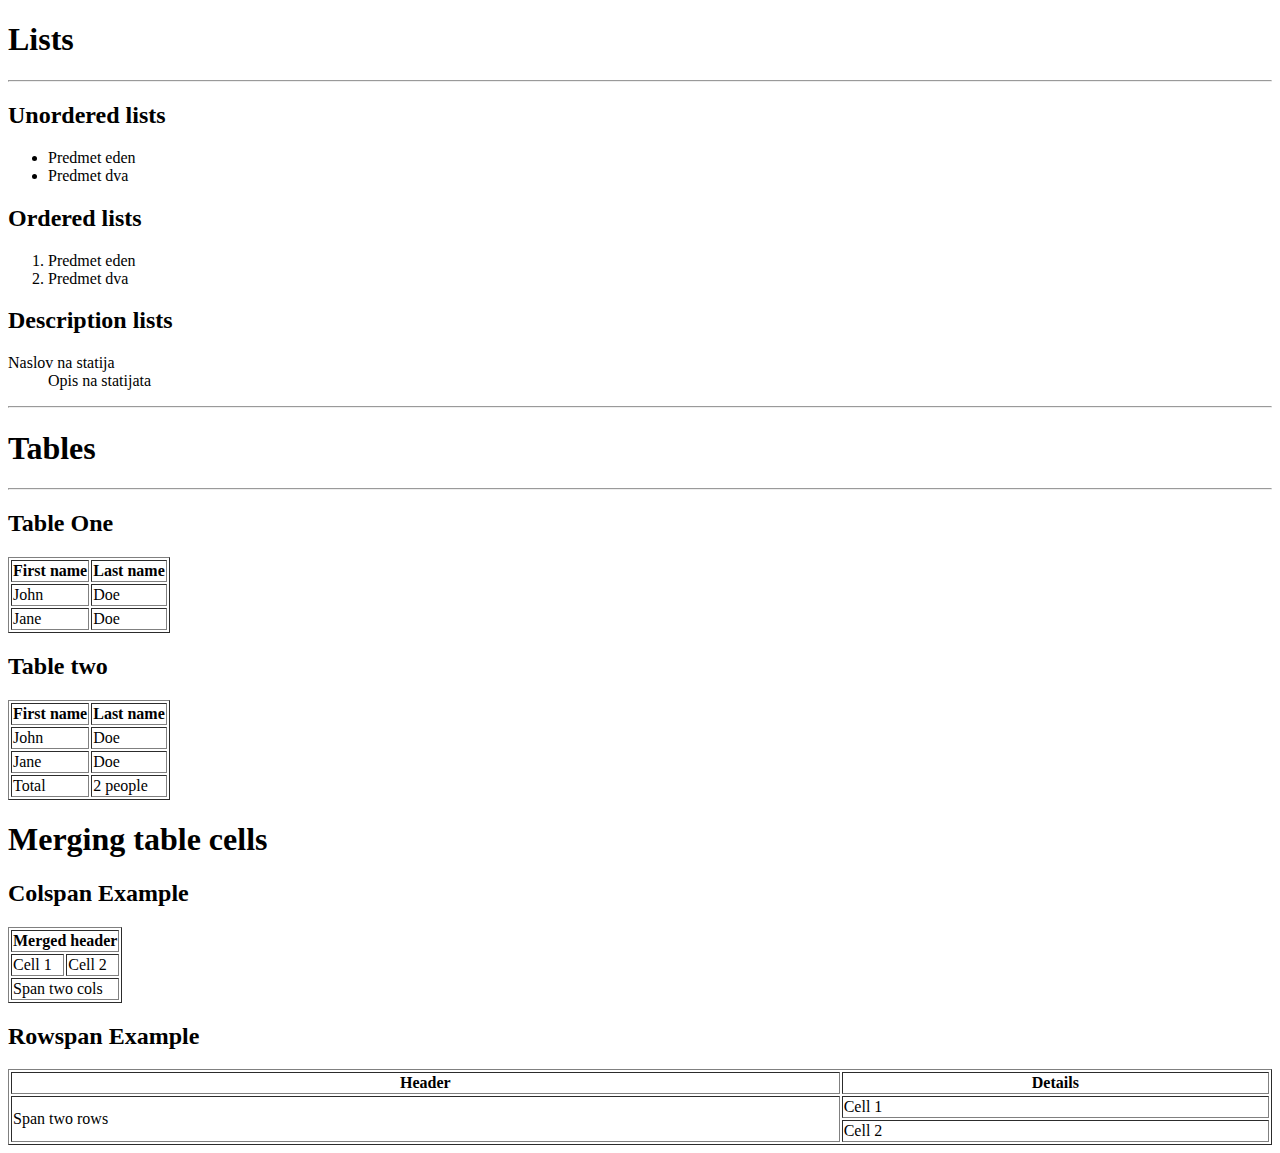
<file: c02/index.html>
<!DOCTYPE html>
<html>
  <head>
    <title>Class 2</title>
  </head>
  <body>
    <h1>Lists</h1>
    <hr />
    <h2>Unordered lists</h2>
    <ul>
      <!-- List item -->
      <li>Predmet eden</li>
      <li>Predmet dva</li>
    </ul>

    <h2>Ordered lists</h2>
    <ol>
      <li>Predmet eden</li>
      <li>Predmet dva</li>
    </ol>

    <h2>Description lists</h2>
    <dl>
      <dt>Naslov na statija</dt>
      <dd>Opis na statijata</dd>
    </dl>
    <hr />
    <h1>Tables</h1>
    <hr />
    <h2>Table One</h2>

    <table border="1">
      <tr>
        <th>First name</th>
        <th>Last name</th>
      </tr>
      <tr>
        <td>John</td>
        <td>Doe</td>
      </tr>
      <tr>
        <td>Jane</td>
        <td>Doe</td>
      </tr>
    </table>

    <h2>Table two</h2>
    <table border="1">
      <thead>
        <th>First name</th>
        <th>Last name</th>
      </thead>
      <tbody>
        <tr>
          <td>John</td>
          <td>Doe</td>
        </tr>
        <tr>
          <td>Jane</td>
          <td>Doe</td>
        </tr>
      </tbody>
      <tfoot>
        <tr>
          <td>Total</td>
          <td>2 people</td>
        </tr>
      </tfoot>
    </table>

    <h1>Merging table cells</h1>
    <h2>Colspan Example</h2>

    <table border="1">
      <tr>
        <th colspan="2">Merged header</th>
      </tr>
      <tr>
        <td>Cell 1</td>
        <td>Cell 2</td>
      </tr>
      <tr>
        <td colspan="2">Span two cols</td>
      </tr>
    </table>

    <h2>Rowspan Example</h2>
    <table width="100%" border="1">
      <tr>
        <th>Header</th>
        <th>Details</th>
      </tr>
      <tr>
        <td rowspan="2">Span two rows</td>
        <td>Cell 1</td>
      </tr>
      <tr>
        <td>Cell 2</td>
      </tr>
    </table>
  </body>
</html>
</file>
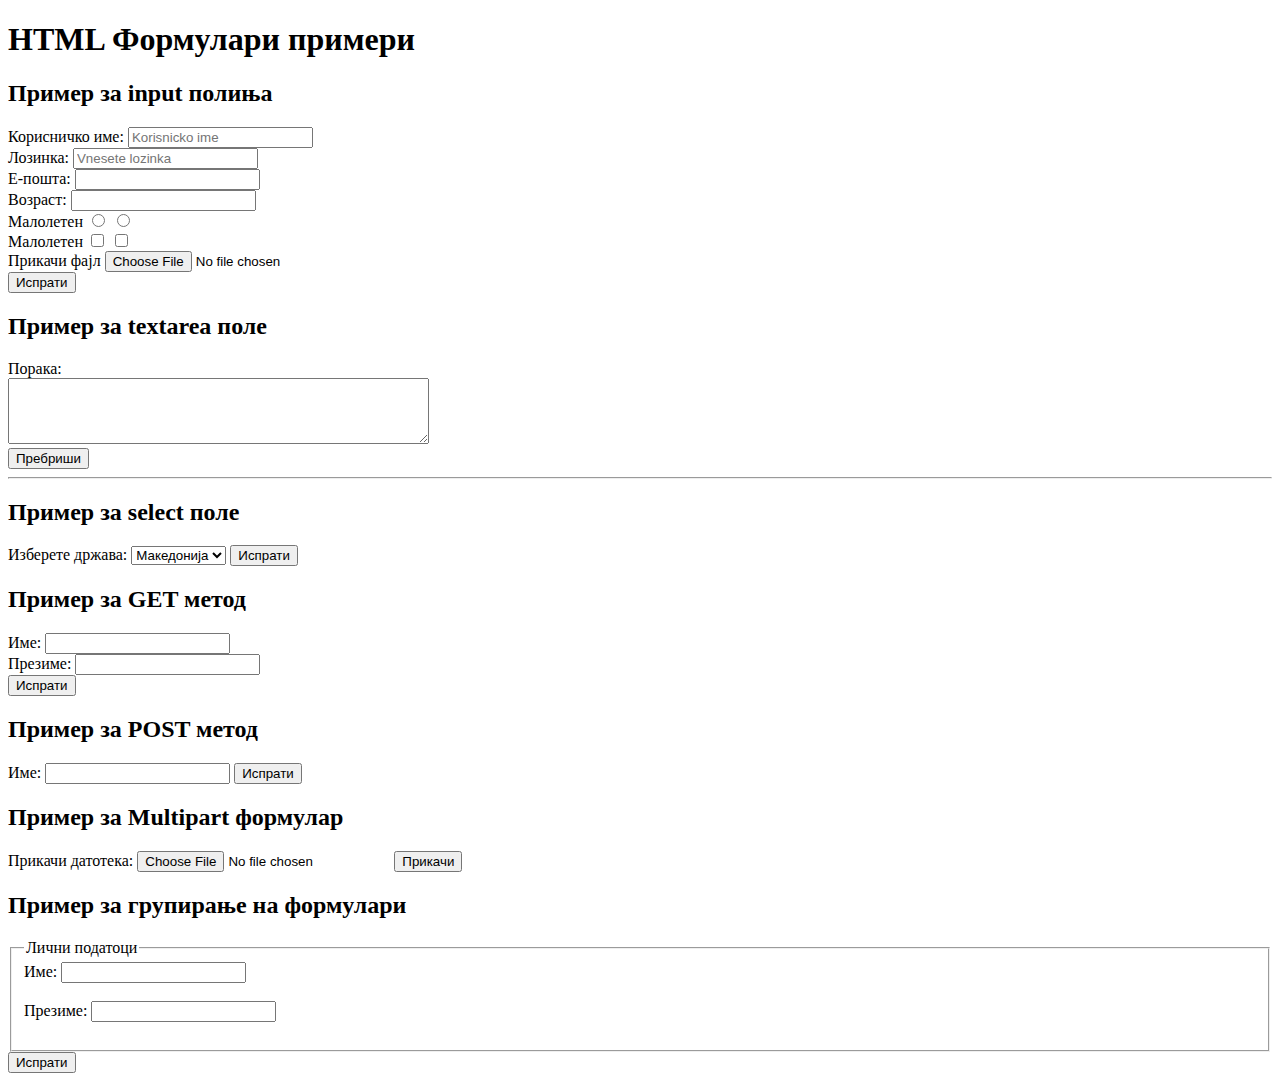
<file: c03/index.html>
<!DOCTYPE html>
<html>
  <head>
    <title>Class 3</title>
  </head>
  <body>
    <h1>HTML Формулари примери</h1>
    <h2>Пример за input полиња</h2>

    <form>
      <label for="username">Корисничко име:</label>
      <input
        placeholder="Korisnicko ime"
        type="text"
        id="username"
        name="username"
      />
      <br />
      <label for="password">Лозинка:</label>
      <input
        placeholder="Vnesete lozinka"
        type="password"
        id="password"
        name="password"
      />
      <br />
      <label for="email">Е-пошта:</label>
      <input type="email" id="email" name="stosakam" />
      <br />
      <label for="age">Возраст:</label>
      <input type="number" id="age" name="age" />
      <br />
      <label for="maloleten">Малолетен</label>
      <input type="radio" id="maloleten" name="maloleten" />
      <input type="radio" id="maloleten" name="maloleten" />
      <br />
      <label for="maloleten">Малолетен</label>
      <input type="checkbox" id="maloleten" name="maloleten" />
      <input type="checkbox" id="maloleten" name="maloleten" />
      <br />
      <label for="fajl">Прикачи фајл</label>
      <input type="file" id="fajl" name="fajl" />
      <br />
      <button type="submit">Испрати</button>
    </form>

    <h2>Пример за textarea поле</h2>
    <form>
      <label for="message">Порака:</label>
      <br />
      <textarea id="message" name="message" rows="4" cols="50"></textarea>
      <br />
      <button type="reset">Пребриши</button>
    </form>

    <hr />

    <h2>Пример за select поле</h2>
    <form action="/submit" method="POST">
      <label for="country">Изберете држава:</label>
      <select id="country">
        <option value="mk">Македонија</option>
        <option value="rs">Србија</option>
        <option value="bg">Бугарија</option>
      </select>
      <button type="submit">Испрати</button>
    </form>

    <h2>Пример за GET метод</h2>
    <form action="/search" method="GET">
      <label for="name">Име:</label>
      <input type="text" id="name" name="name" />
      <br />
      <label for="surname">Презиме:</label>
      <input type="text" id="surname" name="surname" />
      <br />
      <button>Испрати</button>
    </form>

    <h2>Пример за POST метод</h2>
    <form action="/submit" method="POST">
      <label for="name">Име:</label>
      <input type="text" id="name" name="name" />
      <button>Испрати</button>
    </form>

    <h2>Пример за Multipart формулар</h2>
    <form action="/upload" method="POST" enctype="multipart/form-data">
      <label for="file">Прикачи датотека:</label>
      <input type="file" id="file" name="file" />
      <button type="submit">Прикачи</button>
    </form>

    <h2>Пример за групирање на формулари</h2>
    <form action="/submitforma" method="post">
      <fieldset>
        <legend>Лични податоци</legend>

        <label for="name">Име:</label>
        <input type="text" id="name" name="name" />
        <br />
        <br />
        <label for="surname">Презиме:</label>
        <input type="text" id="surname" name="surname" />
        <br />
        <br />
      </fieldset>
      <button>Испрати</button>
    </form>
  </body>
</html>
</file>
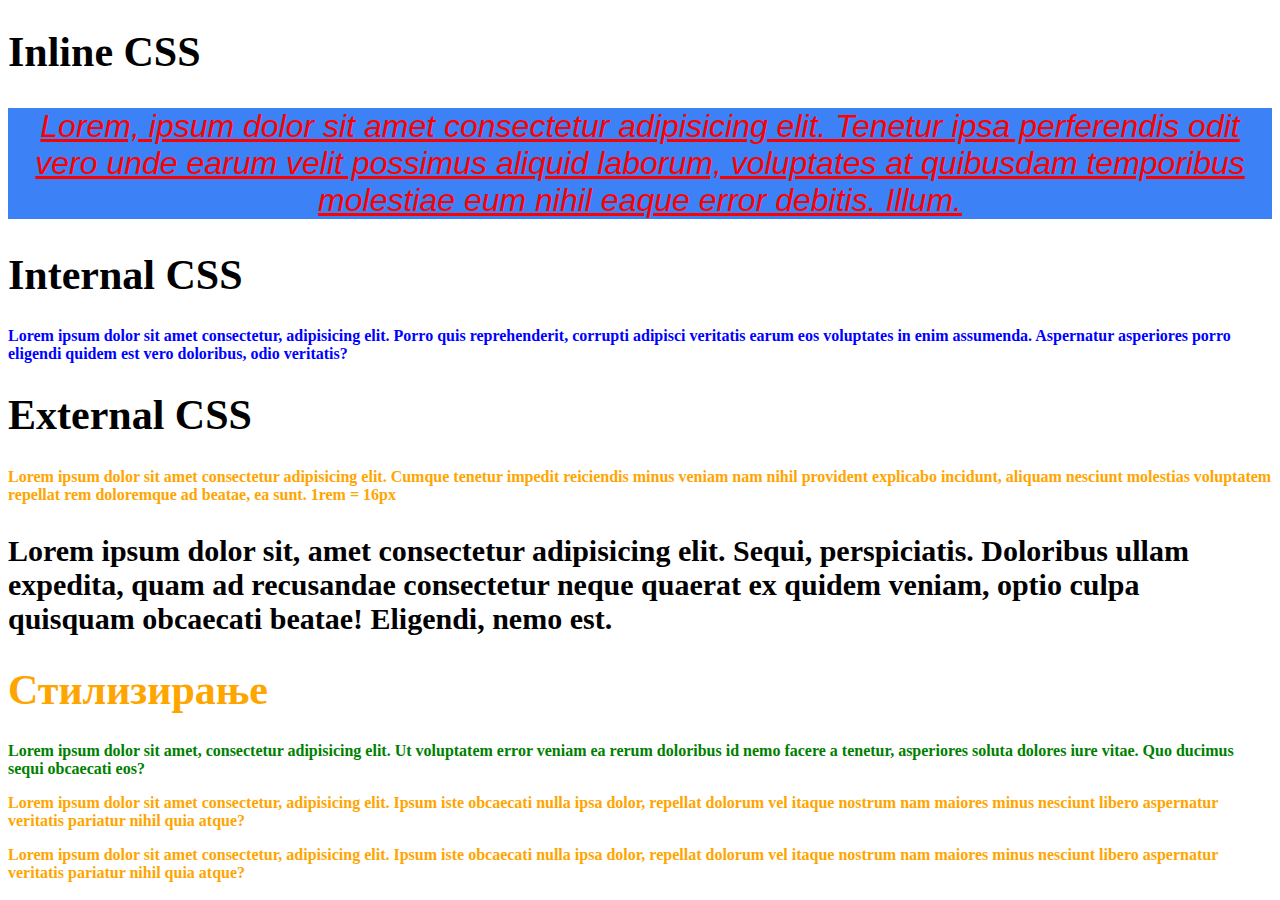
<file: c04/index.html>
<!DOCTYPE html>
<html lang="en">
  <head>
    <title>Class 4</title>
    <link rel="stylesheet" href="style.css" />
    <!-- Поврзување со фајлот style.css -->
    <style>
      .text {
        color: blue;
      }
      #testid {
        background-color: black;
      }
    </style>
  </head>
  <body>
    <h1>Inline CSS</h1>
    <p
      style="
        color: red;
        background-color: #3c82f6;
        font-family: 'Franklin Gothic Medium', 'Arial Narrow', Arial, sans-serif;
        font-size: xx-large;
        font-style: italic;
        text-decoration: underline;
        font-weight: 300;
        text-align: center;
      "
    >
      Lorem, ipsum dolor sit amet consectetur adipisicing elit. Tenetur ipsa
      perferendis odit vero unde earum velit possimus aliquid laborum,
      voluptates at quibusdam temporibus molestiae eum nihil eaque error
      debitis. Illum.
    </p>

    <h1>Internal CSS</h1>
    <p class="text">
      Lorem ipsum dolor sit amet consectetur, adipisicing elit. Porro quis
      reprehenderit, corrupti adipisci veritatis earum eos voluptates in enim
      assumenda. Aspernatur asperiores porro eligendi quidem est vero doloribus,
      odio veritatis?
    </p>

    <h1>External CSS</h1>
    <p class="orangetext">
      Lorem ipsum dolor sit amet consectetur adipisicing elit. Cumque tenetur
      impedit reiciendis minus veniam nam nihil provident explicabo incidunt,
      aliquam nesciunt molestias voluptatem repellat rem doloremque ad beatae,
      ea sunt. 1rem = 16px
    </p>

    <div class="parent">
      <p class="child">
        Lorem ipsum dolor sit, amet consectetur adipisicing elit. Sequi,
        perspiciatis. Doloribus ullam expedita, quam ad recusandae consectetur
        neque quaerat ex quidem veniam, optio culpa quisquam obcaecati beatae!
        Eligendi, nemo est.
      </p>
    </div>

    <h1 class="orangetext">Стилизирање</h1>
    <p id="greentext">
      Lorem ipsum dolor sit amet, consectetur adipisicing elit. Ut voluptatem
      error veniam ea rerum doloribus id nemo facere a tenetur, asperiores
      soluta dolores iure vitae. Quo ducimus sequi obcaecati eos?
    </p>
    <p class="orangetext">
      Lorem ipsum dolor sit amet consectetur, adipisicing elit. Ipsum iste
      obcaecati nulla ipsa dolor, repellat dolorum vel itaque nostrum nam
      maiores minus nesciunt libero aspernatur veritatis pariatur nihil quia
      atque?
    </p>
    <p class="orangetext">
      Lorem ipsum dolor sit amet consectetur, adipisicing elit. Ipsum iste
      obcaecati nulla ipsa dolor, repellat dolorum vel itaque nostrum nam
      maiores minus nesciunt libero aspernatur veritatis pariatur nihil quia
      atque?
    </p>
  </body>
</html>
</file>
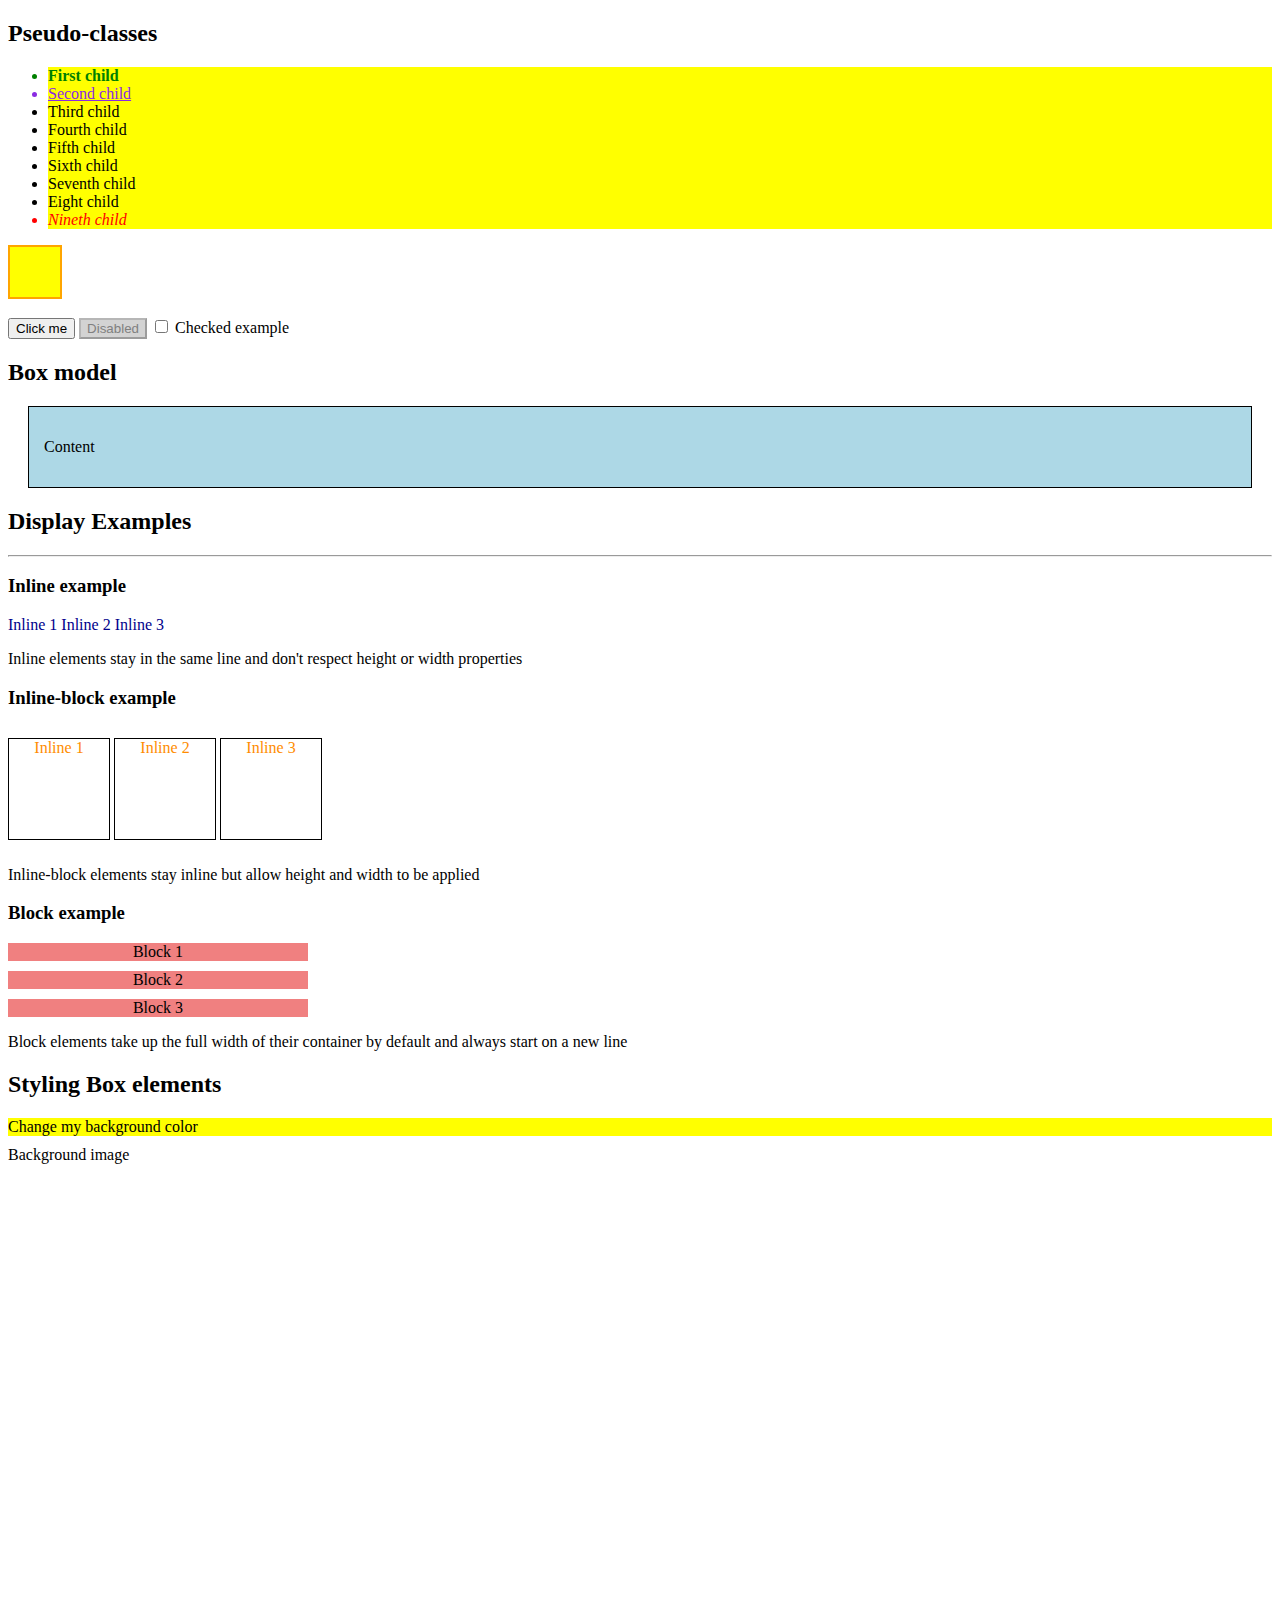
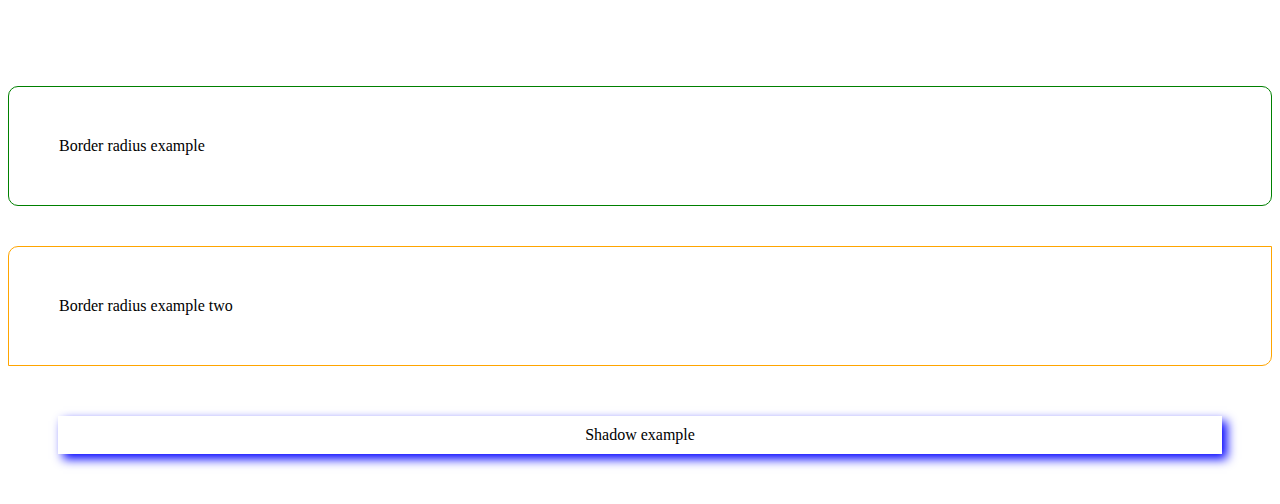
<file: c05/index.html>
<!DOCTYPE html>
<html lang="en">
  <head>
    <link rel="stylesheet" href="style.css" />
    <title>Class 5</title>
  </head>
  <body>
    <section>
      <h2>Pseudo-classes</h2>
      <ul>
        <li class="pseudo-example">First child</li>
        <li class="pseudo-example">Second child</li>
        <li class="pseudo-example">Third child</li>
        <li class="pseudo-example">Fourth child</li>
        <li class="pseudo-example">Fifth child</li>
        <li class="pseudo-example">Sixth child</li>
        <li class="pseudo-example">Seventh child</li>
        <li class="pseudo-example">Eight child</li>
        <li class="pseudo-example">Nineth child</li>
      </ul>
    </section>

    <div class="empty-example"></div>
    <br />
    <button class="active-example">Click me</button>
    <button disabled>Disabled</button>
    <input type="checkbox" id="example-checkbox" class="checked-example" />
    <label for="example-checkbox">Checked example</label>

    <section>
      <h2>Box model</h2>
      <div class="box-model-example">
        <p>Content</p>
      </div>
    </section>

    <section>
      <h2>Display Examples</h2>
      <hr />
      <h3>Inline example</h3>
      <div>
        <span class="inline-example">Inline 1</span>
        <span class="inline-example">Inline 2</span>
        <span class="inline-example">Inline 3</span>
      </div>
      <p>
        Inline elements stay in the same line and don't respect height or width
        properties
      </p>
      <h3>Inline-block example</h3>
      <div>
        <span class="inline-block-example">Inline 1</span>
        <span class="inline-block-example">Inline 2</span>
        <span class="inline-block-example">Inline 3</span>
      </div>
      <p>
        Inline-block elements stay inline but allow height and width to be
        applied
      </p>

      <h3>Block example</h3>
      <div>
        <span class="block-example">Block 1</span>
        <span class="block-example">Block 2</span>
        <span class="block-example">Block 3</span>
      </div>
      <p>
        Block elements take up the full width of their container by default and
        always start on a new line
      </p>
    </section>

    <section>
      <h2>Styling Box elements</h2>
      <div class="background-color-example">Change my background color</div>
      <div class="background-image-example">Background image</div>
      <div class="border-radius-example">Border radius example</div>
      <div class="border-radius-example-two">Border radius example two</div>
      <div class="shadow-example">Shadow example</div>
    </section>
  </body>
</html>
</file>
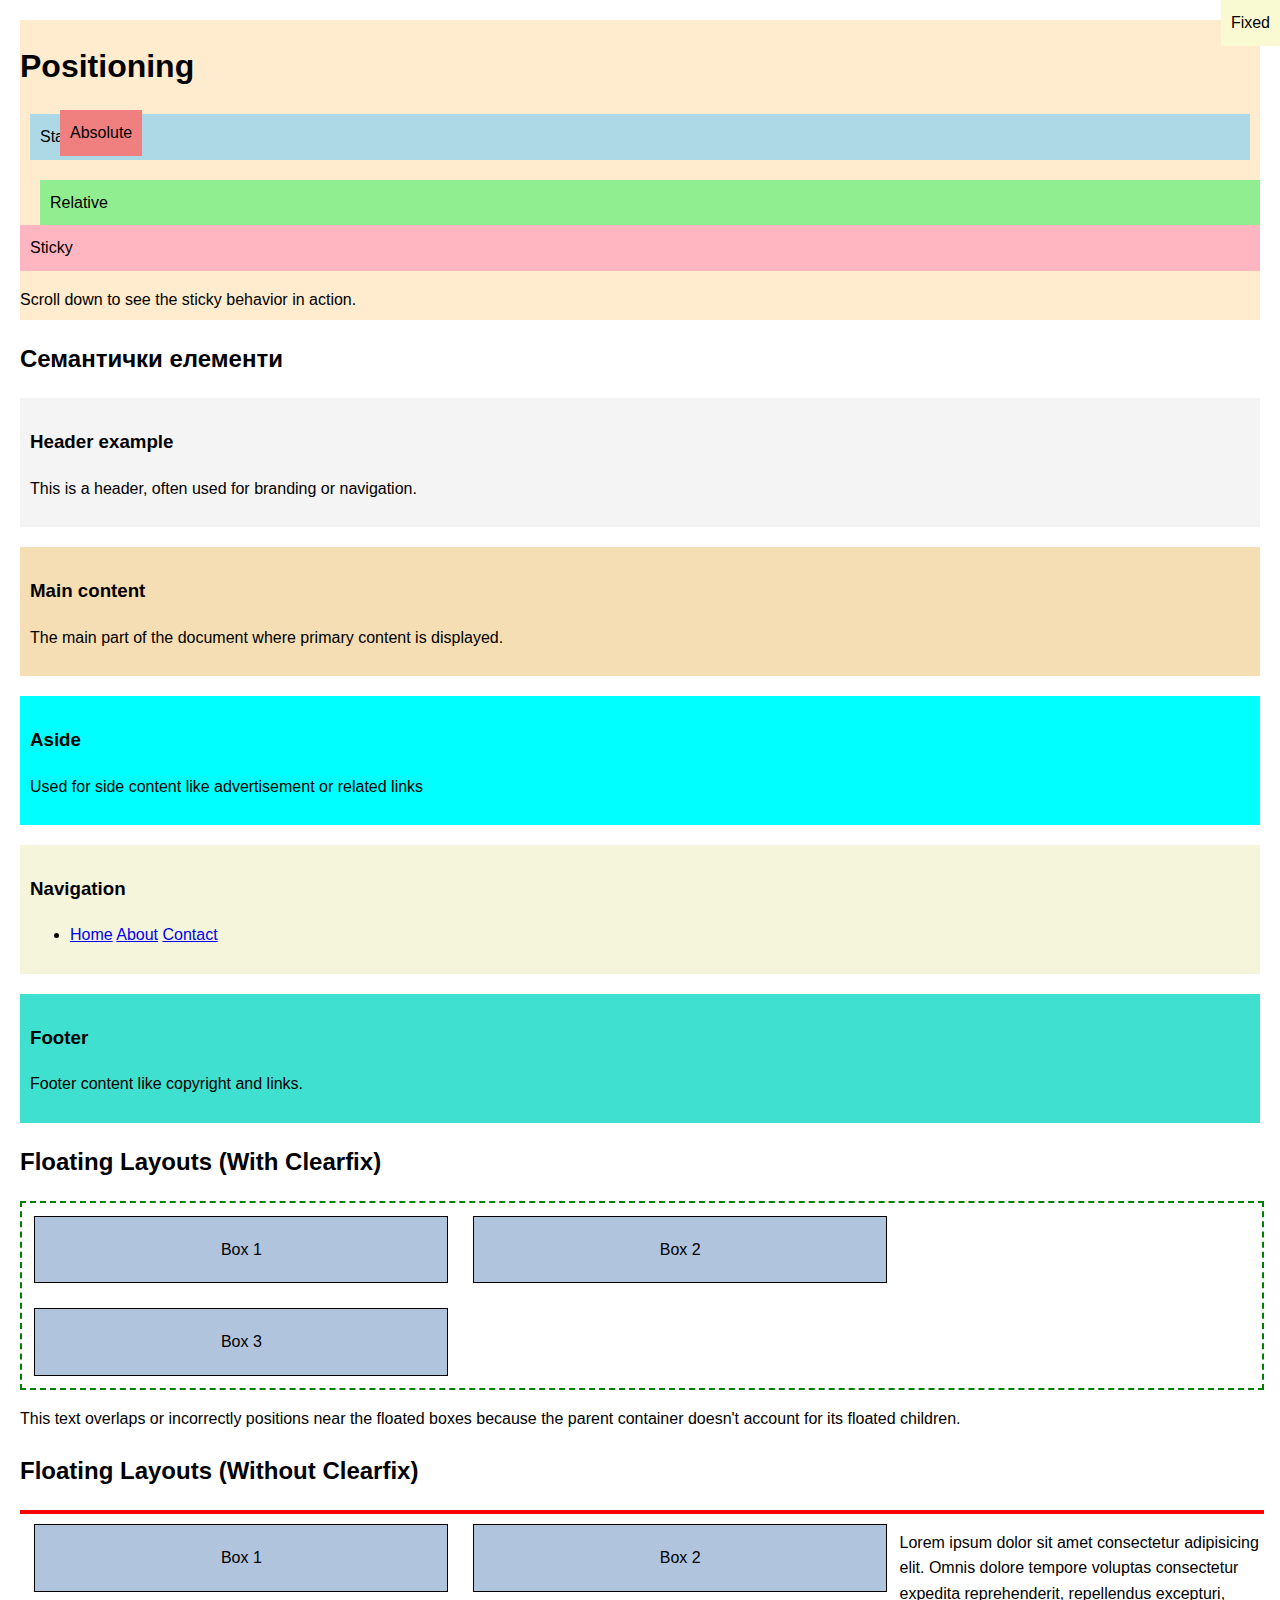
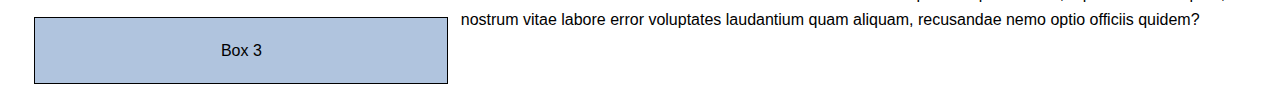
<file: c06/index.html>
<!DOCTYPE html>
<html lang="en">
  <head>
    <title>Class 6</title>
    <link rel="stylesheet" href="style.css" />
  </head>
  <body>
    <section class="section-container">
      <h1>Positioning</h1>
      <div class="static-box">Static</div>
      <div class="relative-box">Relative</div>
      <div class="absolute-box">Absolute</div>
      <div class="fixed-box">Fixed</div>
      <div class="sticky-box">Sticky</div>
      <p>Scroll down to see the sticky behavior in action.</p>
      <p>
        Lorem ipsum dolor sit amet consectetur adipisicing elit. Voluptates,
        aliquid incidunt. Nulla alias soluta, doloremque deleniti illum ducimus
        incidunt? At fuga quae illo quibusdam fugiat maxime laudantium harum
        cupiditate enim. Lorem ipsum dolor sit amet consectetur adipisicing
        elit. Voluptates, aliquid incidunt. Nulla alias soluta, doloremque
        deleniti illum ducimus incidunt? At fuga quae illo quibusdam fugiat
        maxime laudantium harum cupiditate enim. Lorem ipsum dolor sit amet
        consectetur adipisicing elit. Voluptates, aliquid incidunt. Nulla alias
        soluta, doloremque deleniti illum ducimus incidunt? At fuga quae illo
        quibusdam fugiat maxime laudantium harum cupiditate enim. Lorem ipsum
        dolor sit amet consectetur adipisicing elit. Voluptates, aliquid
        incidunt. Nulla alias soluta, doloremque deleniti illum ducimus
        incidunt? At fuga quae illo quibusdam fugiat maxime laudantium harum
        cupiditate enim. Lorem ipsum dolor sit amet consectetur adipisicing
        elit. Voluptates, aliquid incidunt. Nulla alias soluta, doloremque
        deleniti illum ducimus incidunt? At fuga quae illo quibusdam fugiat
        maxime laudantium harum cupiditate enim. Lorem ipsum dolor sit amet
        consectetur adipisicing elit. Voluptates, aliquid incidunt. Nulla alias
        soluta, doloremque deleniti illum ducimus incidunt? At fuga quae illo
        quibusdam fugiat maxime laudantium harum cupiditate enim. Lorem ipsum
        dolor sit amet consectetur adipisicing elit. Voluptates, aliquid
        incidunt. Nulla alias soluta, doloremque deleniti illum ducimus
        incidunt? At fuga quae illo quibusdam fugiat maxime laudantium harum
        cupiditate enim. Lorem ipsum dolor sit amet consectetur adipisicing
        elit. Voluptates, aliquid incidunt. Nulla alias soluta, doloremque
        deleniti illum ducimus incidunt? At fuga quae illo quibusdam fugiat
        maxime laudantium harum cupiditate enim. Lorem ipsum dolor sit amet
        consectetur adipisicing elit. Voluptates, aliquid incidunt. Nulla alias
        soluta, doloremque deleniti illum ducimus incidunt? At fuga quae illo
        quibusdam fugiat maxime laudantium harum cupiditate enim.
      </p>
    </section>

    <section>
      <h2>Семантички елементи</h2>
      <header>
        <h3>Header example</h3>
        <p>This is a header, often used for branding or navigation.</p>
      </header>
      <main>
        <h3>Main content</h3>
        <p>The main part of the document where primary content is displayed.</p>
      </main>
      <aside>
        <h3>Aside</h3>
        <p>Used for side content like advertisement or related links</p>
      </aside>
      <nav>
        <h3>Navigation</h3>
        <ul>
          <li>
            <a href="#">Home</a>
            <a href="#">About</a>
            <a href="#">Contact</a>
          </li>
        </ul>
      </nav>
      <footer>
        <h3>Footer</h3>
        <p>Footer content like copyright and links.</p>
      </footer>
    </section>

    <section>
      <h2>Floating Layouts (With Clearfix)</h2>
      <div class="float-container">
        <div class="float-box">Box 1</div>
        <div class="float-box">Box 2</div>
        <div class="float-box">Box 3</div>
        <!-- <div class="clear"></div> -->
      </div>
      <p>
        This text overlaps or incorrectly positions near the floated boxes
        because the parent container doesn't account for its floated children.
      </p>
    </section>

    <section>
      <h2>Floating Layouts (Without Clearfix)</h2>
      <div class="float-container-broken">
        <div class="float-box">Box 1</div>
        <div class="float-box">Box 2</div>
        <div class="float-box">Box 3</div>
      </div>
      <p>
        Lorem ipsum dolor sit amet consectetur adipisicing elit. Omnis dolore
        tempore voluptas consectetur expedita reprehenderit, repellendus
        excepturi, nostrum vitae labore error voluptates laudantium quam
        aliquam, recusandae nemo optio officiis quidem?
      </p>
    </section>
  </body>
</html>
</file>
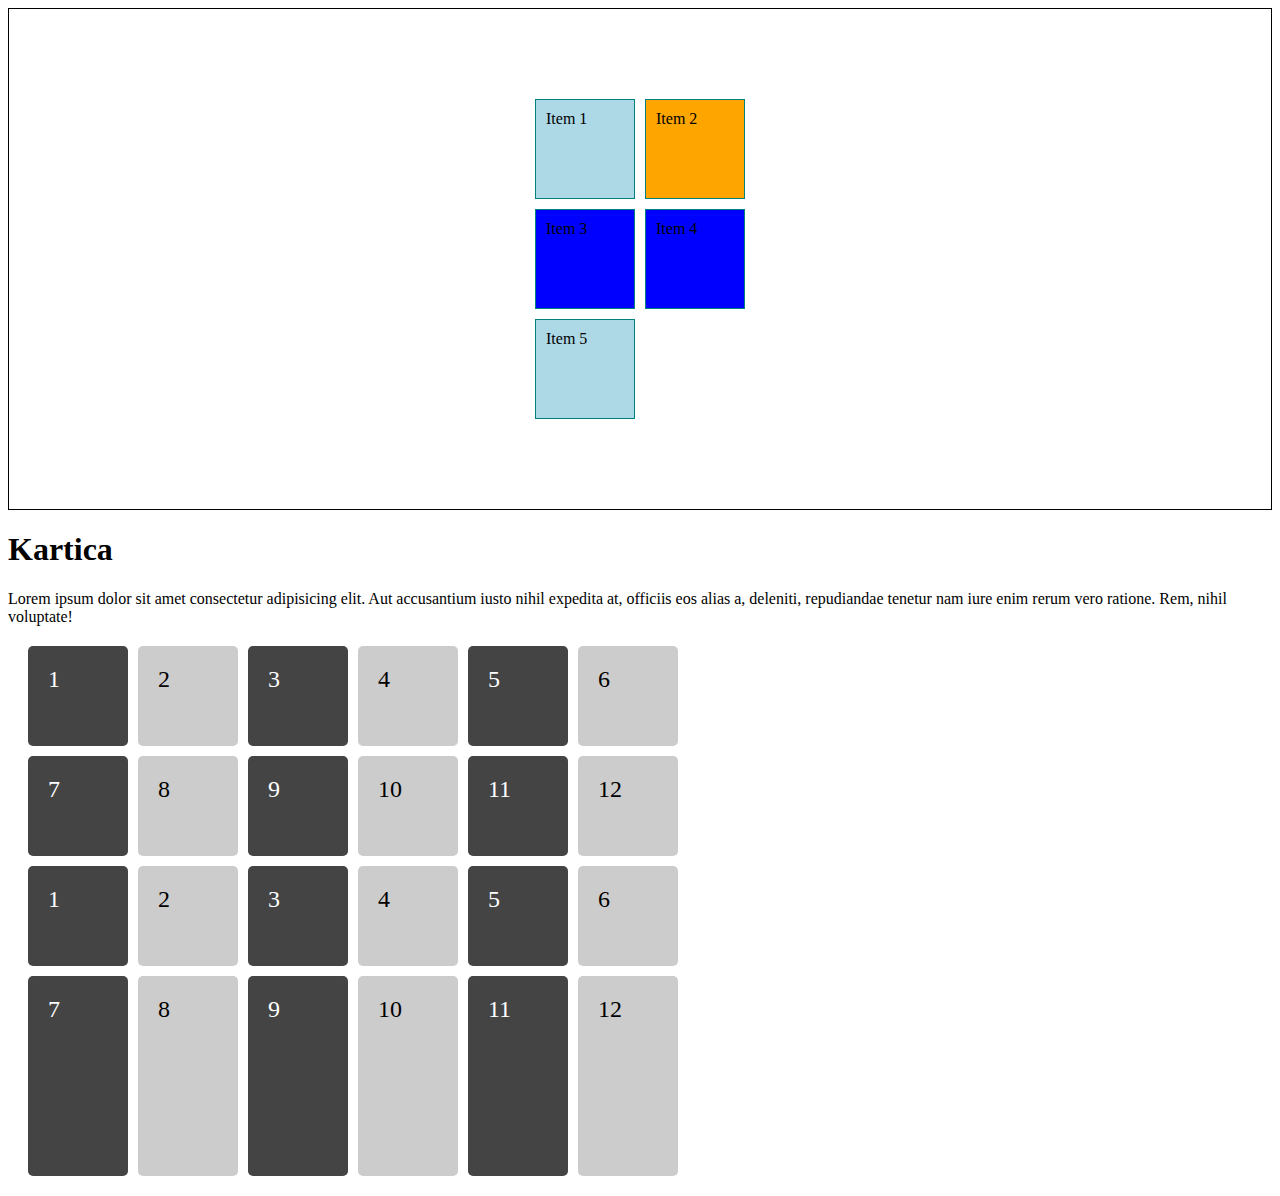
<file: c08/index.html>
<!DOCTYPE html>
<html lang="en">
  <head>
    <title>Class 8</title>
    <link rel="stylesheet" href="style.css" />
  </head>
  <body>
    <div class="grid-container">
      <div class="grid-item grid-item-1">Item 1</div>
      <div class="grid-item grid-item-2">Item 2</div>
      <div class="grid-item grid-item-3">Item 3</div>
      <div class="grid-item grid-item-4">Item 4</div>
      <div class="grid-item grid-item-5">Item 5</div>
    </div>

    <div class="test">
      <h1>Kartica</h1>
      <p>
        Lorem ipsum dolor sit amet consectetur adipisicing elit. Aut accusantium
        iusto nihil expedita at, officiis eos alias a, deleniti, repudiandae
        tenetur nam iure enim rerum vero ratione. Rem, nihil voluptate!
      </p>
    </div>

    <div class="grid-wrapper">
      <div class="box">1</div>
      <div class="box">2</div>
      <div class="box">3</div>
      <div class="box">4</div>
      <div class="box">5</div>
      <div class="box">6</div>
      <div class="box">7</div>
      <div class="box">8</div>
      <div class="box">9</div>
      <div class="box">10</div>
      <div class="box">11</div>
      <div class="box">12</div>
      <div class="box">1</div>
      <div class="box">2</div>
      <div class="box">3</div>
      <div class="box">4</div>
      <div class="box">5</div>
      <div class="box">6</div>
      <div class="box">7</div>
      <div class="box">8</div>
      <div class="box">9</div>
      <div class="box">10</div>
      <div class="box">11</div>
      <div class="box">12</div>
    </div>
  </body>
</html>
</file>
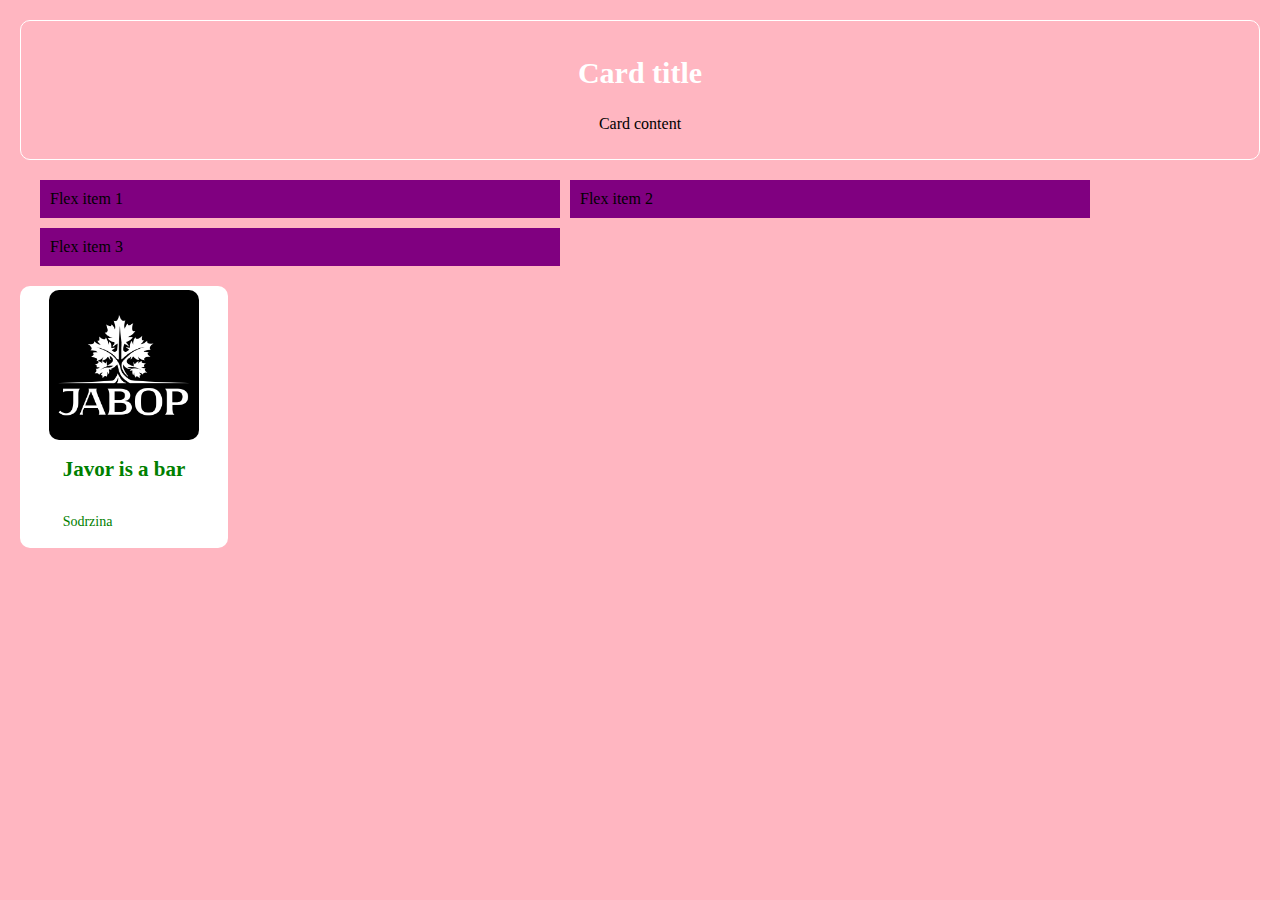
<file: c09/index.html>
<!DOCTYPE html>
<html lang="en">
  <head>
    <title>Class 9</title>
    <link rel="stylesheet" href="style.css" />
  </head>
  <body>
    <div class="post">
      <div class="card">
        <h2>Card title</h2>
        <p>Card content</p>
      </div>
    </div>

    <div class="flexbox-container">
      <div class="flex-item">Flex item 1</div>
      <div class="flex-item">Flex item 2</div>
      <div class="flex-item">Flex item 3</div>
    </div>

    <div class="karticka-kontejner">
      <div class="karticka">
        <img height="150" width="150" src="javor.png" alt="Nekoja slika" />
        <div class="sodrzina">
          <h2>Javor is a bar</h2>
          <p>Sodrzina</p>
        </div>
      </div>
    </div>
  </body>
</html>
</file>
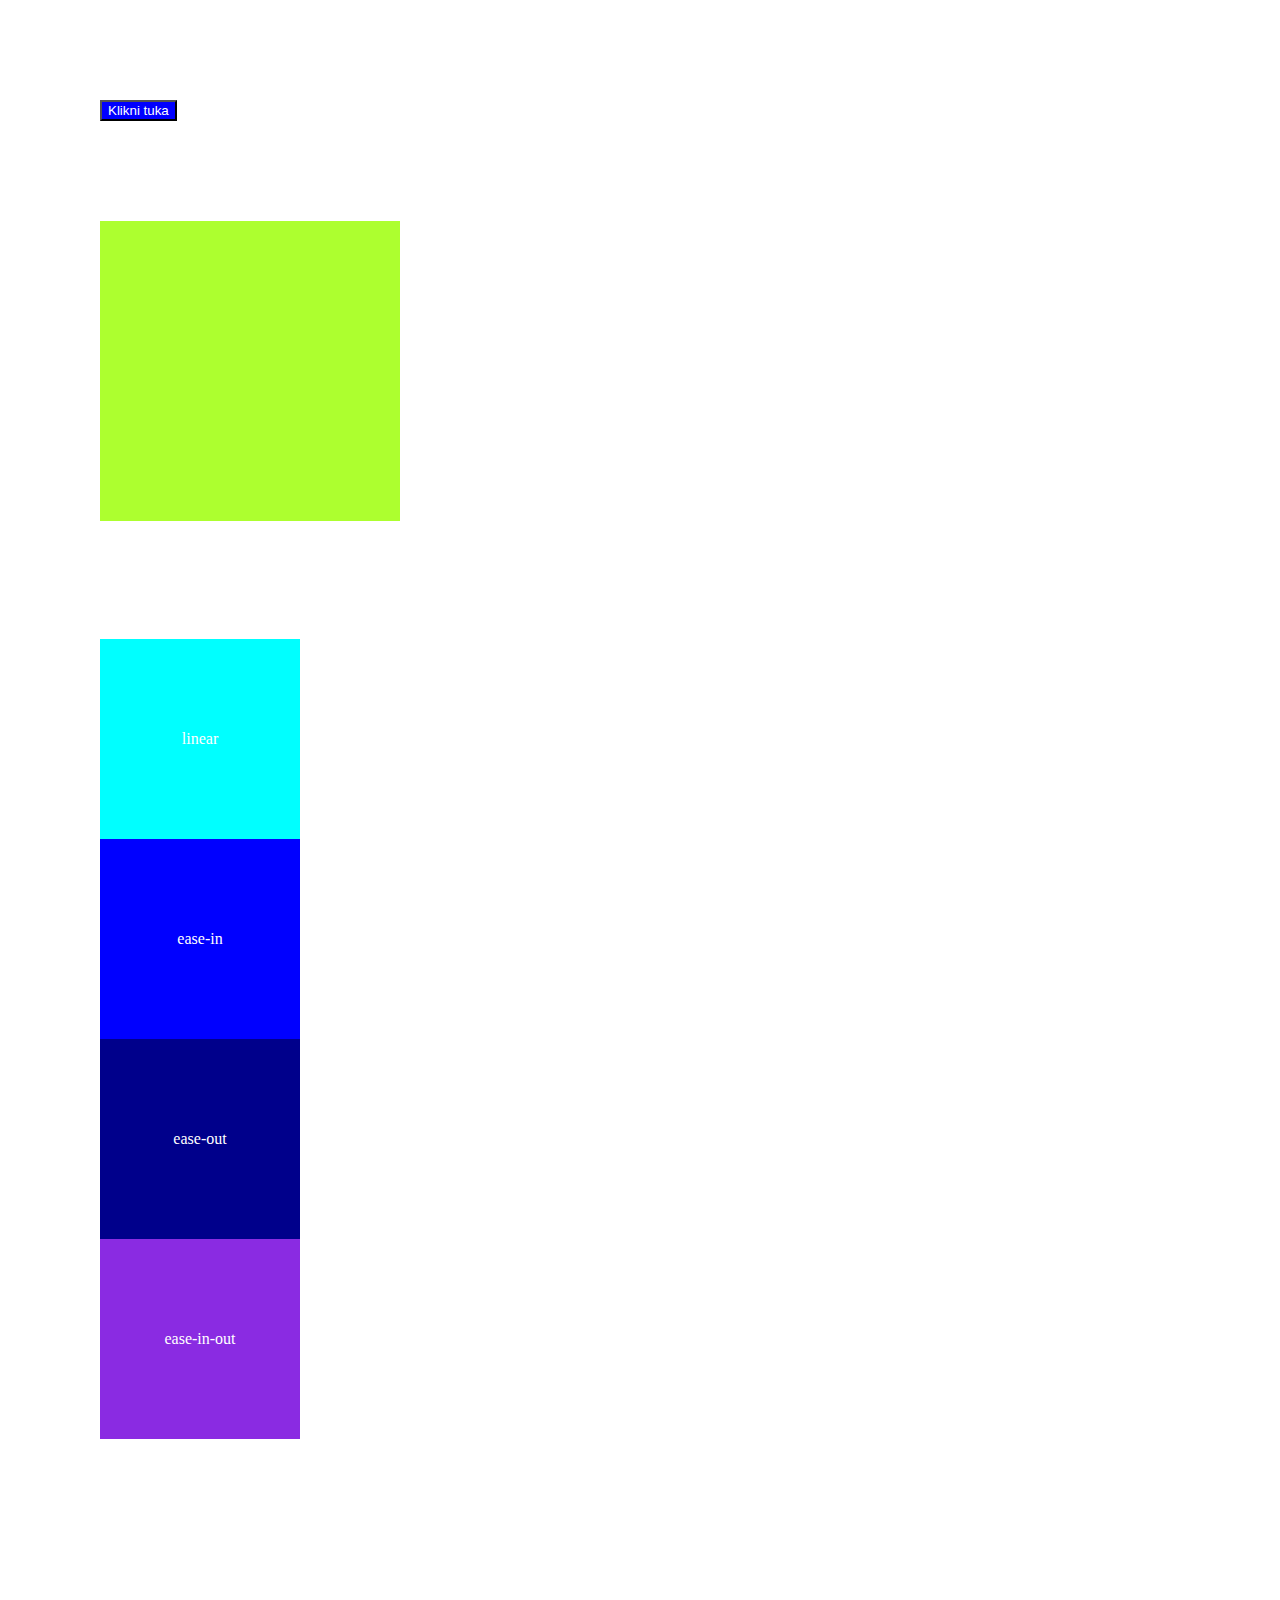
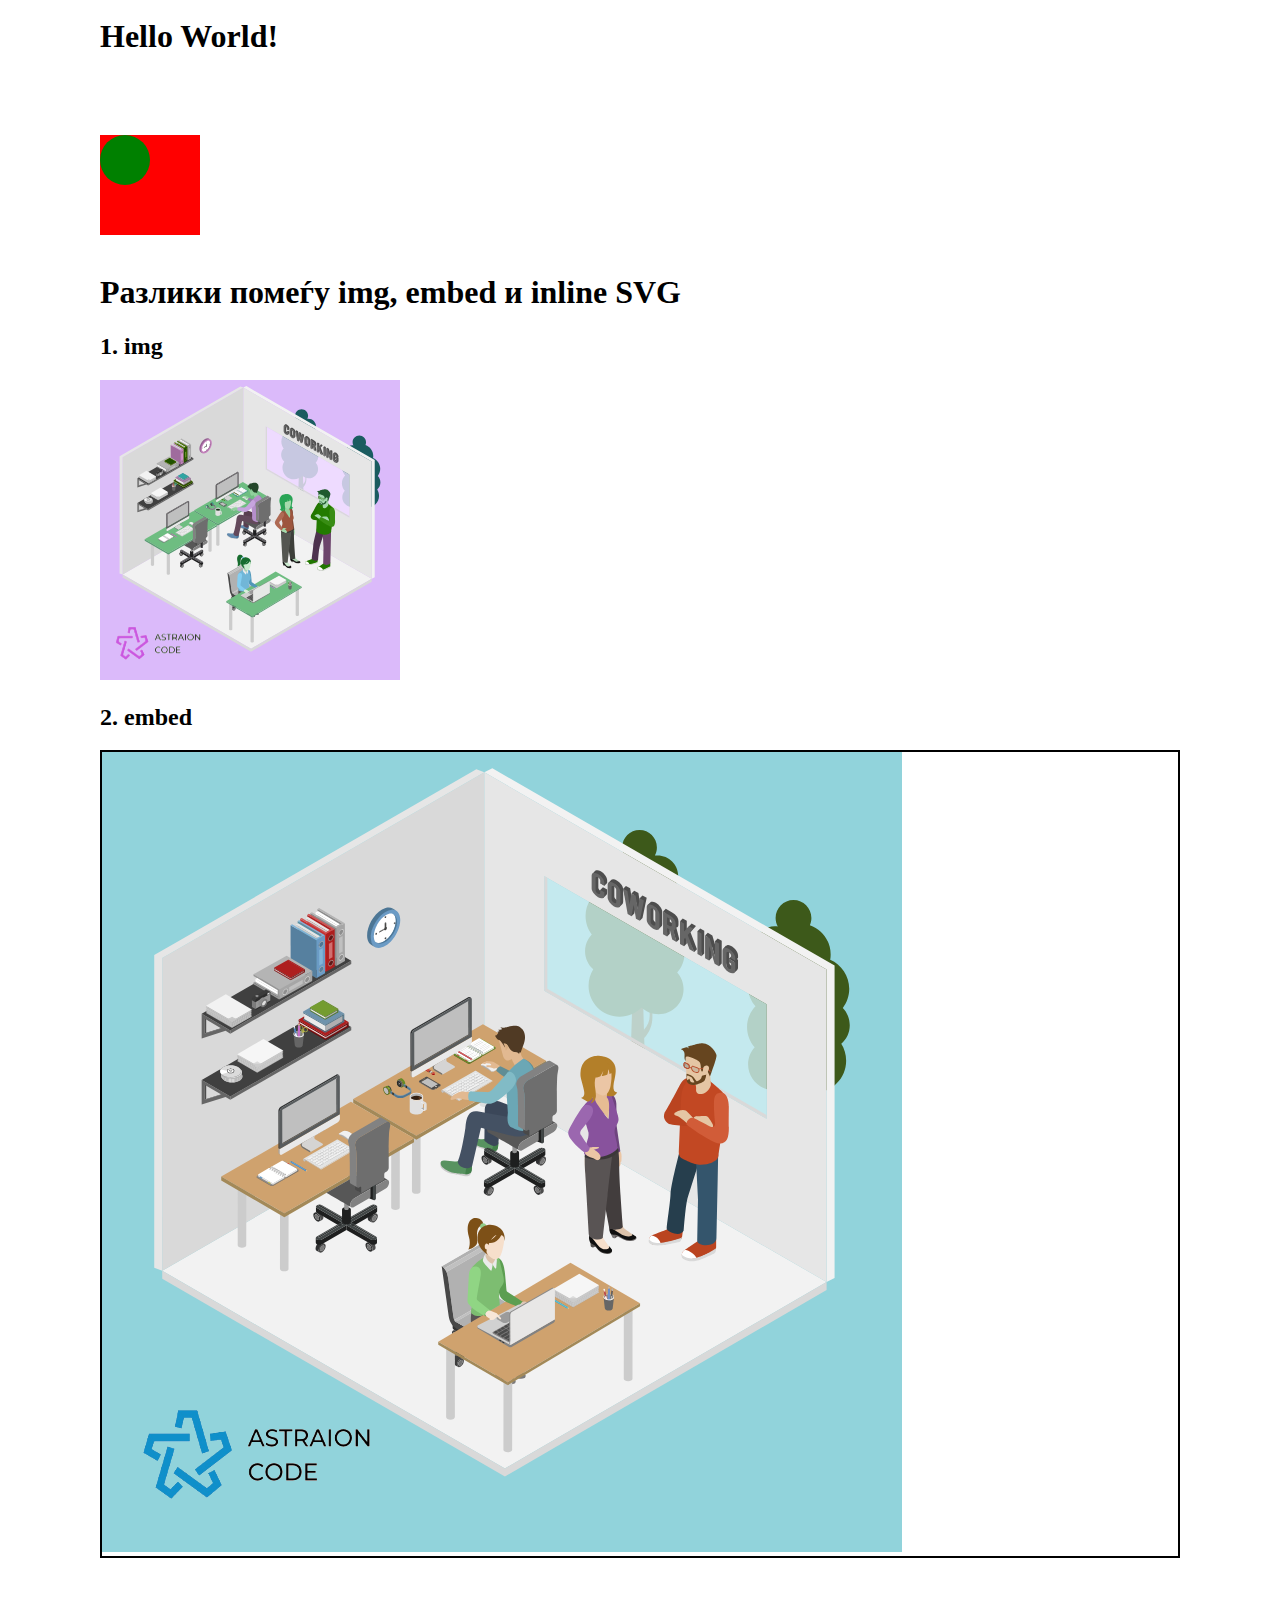
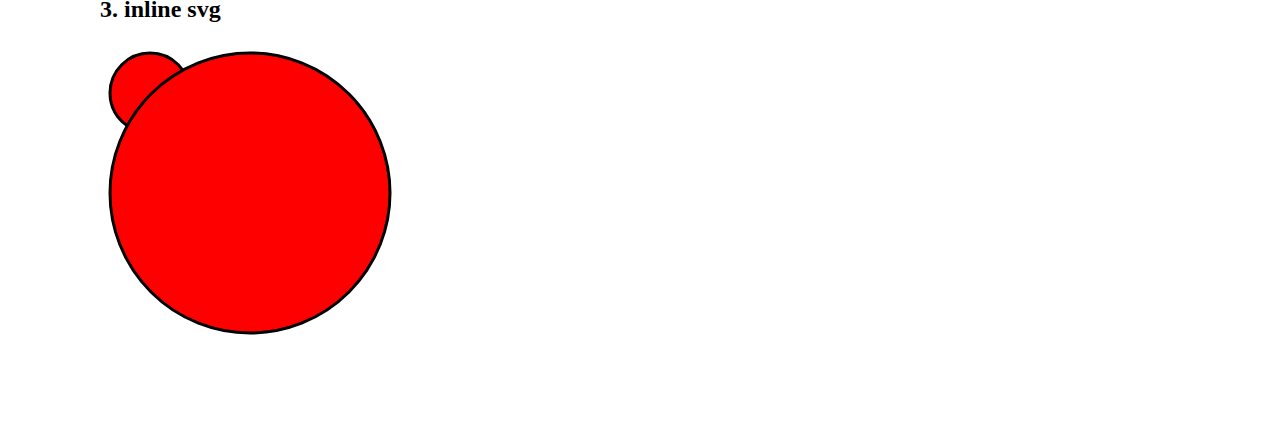
<file: c10/index.html>
<!DOCTYPE html>
<html lang="en">
  <head>
    <title>Class 10</title>
    <link rel="stylesheet" href="style.css" />
  </head>
  <body>
    <button class="kopce">Klikni tuka</button>
    <br />
    <div class="box"></div>
    <br />
    <div class="container">
      <div class="kocka one">linear</div>
      <div class="kocka two">ease-in</div>
      <div class="kocka three">ease-out</div>
      <div class="kocka four">ease-in-out</div>
    </div>
    <br />
    <h1 class="slideInLeft">Hello World!</h1>
    <br />

    <div class="wrap-circle">
      <div class="circle"></div>
    </div>
    <br />

    <h1>Разлики помеѓу img, embed и inline SVG</h1>
    <h2>1. img</h2>
    <img src="astraion.svg" alt="Nekoja slika" />
    <!-- Не можете да стилизирате внатрешните елементи на SVG, но можете да примените CSS ефекти на сликата. -->
    <br />
    <h2>2. embed</h2>
    <div class="embed-container">
      <embed src="astraion.svg" type="image/svg+xml" />
    </div>
    <br />
    <h2>3. inline svg</h2>
    <!-- Ова SVG користи CSS за интерактивно стилизирање. -->
    <svg xmlns="http://www.w3.org/2000/svg" width="300" height="300">
      <circle
        cx="50"
        cy="50"
        r="40"
        stroke="black"
        stroke-width="3"
        fill="red"
      />
      <circle
        cx="150"
        cy="150"
        r="140"
        stroke="black"
        stroke-width="3"
        fill="red"
      />
      <!-- stroke, stroke-width e isto kako border: 3px solid black -->
    </svg>
  </body>
</html>
</file>
<file: c04/style.css>
.orangetext {
    color: orange;
}

#greentext {
    color: green;
}

.parent {
    font-size: 20px;
}

.child {
    font-size: 1.5em;
}

p {
    font-weight: bold;
}

h1 {
    font-size: 42px;
}
</file>
<file: c05/style.css>
.pseudo-example {
  background-color: yellow;
}

.pseudo-example:first-child {
  color: green;
  font-weight: bold;
}

.pseudo-example:last-child {
  color: red;
  font-style: italic;
}

.pseudo-example:nth-child(2) {
  color: blueviolet;
  text-decoration: underline;
}

.empty-example:empty {
  height: 50px;
  width: 50px;
  background-color: yellow;
  border: 2px solid orange;
}

.active-example:active {
  background-color: yellow;
  border: 2px solid blue;
}

button:disabled {
  background-color: lightgray;
  color: gray;
}

.checked-example:checked + label {
  font-weight: bold;
  color: red;
}

/* content, padding, border, margin */
.box-model-example {
  background-color: lightblue;
  padding: 15px;
  border: 1px solid black;
  margin: 20px;
}

.inline-example {
  display: inline;
  /* height i width ne raboti ovde */
  color: darkblue;
}

.inline-block-example {
  display: inline-block;
  color: darkorange;
  text-align: center;
  border: 1px solid black;
  margin: 10px 0;
  width: 100px;
  height: 100px;
  /* height i width raboti ovde */
}

.block-example {
  display: block;
  width: 300px;
  background-color: lightcoral;
  text-align: center;
  margin: 10px 0;
}

.background-color-example {
  background-color: yellow;
}

.background-image-example {
  background-image: url("https://asset.gecdesigns.com/img/wallpapers/beautiful-fantasy-wallpaper-ultra-hd-wallpaper-4k-sr10012418-1706506236698-cover.webp");
  height: 500px;
  margin: 10px 0;
  /* border-radius: 50%; */
}

.border-radius-example {
  border: 1px solid green;
  border-radius: 10px;
  padding: 50px;
  margin-top: 40px;
}

.border-radius-example-two {
  border: 1px solid orange;
  border-top-left-radius: 10px;
  border-bottom-right-radius: 10px;
  padding: 50px;
  margin-top: 40px;
}

.shadow-example {
  box-shadow: 5px 5px 10px blue;
  padding: 10px;
  margin: 50px;
  text-align: center;
}
</file>
<file: c06/style.css>
body {
  font-family: Arial, Helvetica, sans-serif;
  line-height: 1.6;
  margin: 20px;
}

.section-container {
  height: 300px;
  background-color: blanchedalmond;
  overflow-y: scroll;
}

.static-box {
  position: static;
  background-color: lightblue;
  padding: 10px;
  margin: 10px;
}

.relative-box {
  position: relative;
  background-color: lightgreen;
  padding: 10px;
  margin: 10px;
  top: 10px;
  left: 10px;
}

.absolute-box {
  position: absolute;
  background-color: lightcoral;
  padding: 10px;
  margin: 10px;
  top: 100px;
  left: 50px;
}

.fixed-box {
  position: fixed;
  background-color: lightgoldenrodyellow;
  padding: 10px;
  top: 0;
  right: 0;
}

.sticky-box {
  position: sticky;
  background-color: lightpink;
  padding: 10px;
  top: 0;
}

/* Semantic elements */

header {
  background-color: #f4f4f4;
  padding: 10px;
  margin-bottom: 20px;
}

main {
  background-color: wheat;
  padding: 10px;
  margin-bottom: 20px;
}

aside {
  background-color: aqua;
  padding: 10px;
  margin-bottom: 20px;
}

nav {
  background-color: beige;
  padding: 10px;
  margin-bottom: 20px;
}

footer {
  background-color: turquoise;
  padding: 10px;
  margin-bottom: 20px;
}

.float-container {
  width: 100%;
  border: 2px dashed green;
  overflow: hidden;
  clear: both;
}

.float-container-broken {
  width: 100%;
  border: 2px solid red;
}

.float-box {
  float: left;
  width: 30%;
  padding: 20px;
  margin: 1%;
  background-color: lightsteelblue;
  text-align: center;
  border: 1px solid black;
}

.clear {
  clear: both;
}
</file>
<file: c08/style.css>
.grid-container {
  height: 500px;
  border: 1px solid black;
  display: grid;
  /* grid-template-columns: 200px 150px 300px; */
  grid-template-columns: 100px 100px;
  /* grid-template-columns: repeat(2, 1fr); */
  gap: 10px;
  /* column-gap: 20px; */
  /* item 1 i item 2 prostor */
  /* row-gap: 10px; */
  /* item 1 i item 3 prostor */

  /* grid-template-rows: auto 200px auto; */
  grid-auto-rows: minmax(100px, auto);
  /* 100px minimum i auto za maksimum */
  justify-content: center;
  /* align-items: center; */
  align-content: center;

  /* grid-template-areas:
    "header header header"
    "sidebar testone testone"
    "sidebar testtwo testtwo"
    "footer footer footer"; */
  /* morame da zadademe golemina na redicata za da gi vidime areas */
}

.grid-item {
  border: 1px solid teal;
  background-color: lightblue;
  padding: 10px;
}

.grid-item-1 {
  /* grid-area: header; */
  /* grid-column-start: 1;
  grid-column-end: 3; */
  /* grid-column: 1 / 3; */
  /* grid-column-start: 1;
  grid-column-end: -1; */
  /* -1 znaci do najkrajnata kolona */
  /* grid-column: 1 / -1; */
  /* 1 znaci startna kolona,  -1 znaci do najkrajnata kolona */
  /* grid-column: span 2; */
  /* protegni se za dve koloni */
  /* 
  align-self: end;
  justify-self: center; */
}

.grid-item-2 {
  /* grid-area: sidebar; */
  background-color: orange;
  /* grid-row-start: 2;
  grid-row-end: 4; */
  /* grid-row: span 2; */
  /* align-self: end; */
  /* justify-self: end; */
}

.grid-item-3 {
  /* grid-area: testone; */
  background-color: blue;
}

.grid-item-4 {
  /* grid-area: testtwo; */
  background-color: blue;
}

.grid-item-5 {
  /* grid-area: footer; */
}

.box {
  background-color: #444;
  color: white;
  border-radius: 5px;
  padding: 20px;
  font-size: 150%;
}

.box:nth-child(even) {
  background-color: #ccc;
  color: black;
}

.grid-wrapper {
  margin: 20px;
  width: 600px;
  display: grid;
  gap: 10px;
  grid-template-columns: repeat(6, 100px);
  grid-template-rows: 100px 100px 100px 200px;
  /* grid-auto-flow: row; */
  /* odreduva po koj redosled ke gi gledame elementite  - po default e redica*/
  /* grid-auto-flow: row; */
}
</file>
<file: c09/style.css>
body {
  font-family: "Times New Roman", Times, serif;
  margin: 20px;
  background-color: lightblue;
  color: black;
}

.post {
  container-type: inline-size;
  /* se koristi za width specifikacija */
  /* container-type: size; */
  /* i so height i so width */
  border: 1px solid white;
  padding: 10px;
  border-radius: 10px;
  text-align: center;
}

.card h2 {
  font-size: 1em;
  color: green;
}

.flexbox-container {
  display: flex;
  margin: 20px;
  gap: 10px;
}

.flex-item {
  width: 500px;
  background-color: greenyellow;
  padding: 10px;
}

@container (min-width: 700px) {
  .card h2 {
    font-weight: bold;
    color: white;
    font-size: 30px;
  }
}

@media screen and (min-width: 992px) {
  body {
    background-color: lightcoral;
  }

  .flexbox-container {
    flex-wrap: wrap;
  }

  .flex-item {
    background-color: purple;
  }
}

@media print and (max-width: 200px) {
  body {
    color: blue;
  }
}

/* roditelot ne funkcionira vo @container query */
.karticka-kontejner {
  container-type: inline-size;
}

.karticka {
  max-width: 400px;
  display: flex;
  justify-content: flex-start;
  align-items: center;
  padding: 4px;
  background-color: white;
  border-radius: 10px;
}

.sodrzina {
  display: flex;
  flex-direction: column;
}

img {
  border-radius: 10px;
}

@container (min-width: 500px) {
  .karticka {
    flex-direction: column;
    max-width: 200px;
  }
  .sodrzina {
    color: green;
    font-size: 14px;
  }
}

@media (orientation: portrait) {
  body {
    background-color: lightgreen;
  }
}

@media (orientation: landscape) {
  body {
    background-color: lightpink;
  }
}
</file>
<file: c10/style.css>
body {
  margin: 100px;
}
.kopce {
  color: white;
  background-color: blue;
}

.kopce:hover {
  background-color: darkblue;
}

/* TRANSITIONS */

.box {
  margin: 100px 0;
  width: 300px;
  height: 300px;
  background: greenyellow;

  /* transition-property: background, transform;
  transition-duration: 1000ms;
  transition-timing-function: ease;
  transition-delay: 1s; */

  transition: 1s background ease-in, 500ms transform ease-out 1s;
  /* transition: <property> <duration> <timing-function> <delay>; */
}

.box:hover {
  background: orange;
  transform: rotate(45deg);
}

.container {
  width: 100vw;
  height: 100vh;
}

.kocka {
  width: 200px;
  height: 200px;

  transition-property: width;
  transition-duration: 2s;

  display: flex;
  justify-content: center;
  align-items: center;
  color: white;
}

.container:hover .kocka {
  width: 600px;
}

.one {
  background: aqua;
  transition-timing-function: linear;
}

.two {
  background: blue;
  transition-timing-function: ease-in;
}

.three {
  background: darkblue;
  transition-timing-function: ease-out;
}

.four {
  background: blueviolet;
  transition-timing-function: ease-in-out;
}

/* ANIMATIONS */

@keyframes slideInLeft {
  from {
    transform: translateX(-300px);
    /* -300px odi nalevo */
    /* 300px odi nadesno */
  }
  to {
    transform: translateX(0px);
  }
}

.slideInLeft {
  padding: 40px 0;

  /* animation-name: slideInLeft;
  animation-duration: 1s;
  animation-timing-function: ease-in;
  animation-delay: 0s;
  animation-iteration-count: infinite; */
  /* ili broj na pati */
  /* animation-iteration-count: 2; */

  /* Primer za animation fill mode */
  /* animation-fill-mode: forwards; */
  /* backwards - go pomestuva na startnata pozicija - from */
  /* forwards - go pomestuva na poslednata pozicija - to */

  /* transform: translate(-150px); */

  /* animation: name duration timing-function delay iteration-count direction fill-mode; */
  animation: slideInLeft 1s ease-in;
}

.wrap-circle {
  width: 100px;
  height: 100px;
  background-color: red;
}

.circle {
  width: 50px;
  height: 50px;
  background-color: green;
  border-radius: 50%;
  animation: bounce 2s infinite;
}

@keyframes bounce {
  0% {
    transform: translateY(0);
  }
  50% {
    transform: translateY(-50px);
    /* -50px odi nagore */
    /* 50px odi nadolu */
  }
  100% {
    transform: translateY(0);
  }
}

/* WORKING WITH IMAGES */

img {
  height: 300px;
  width: 300px;
  filter: hue-rotate(90deg);
  transition: filter 0.3s ease;
}

img:hover {
  filter: hue-rotate(180deg);
}

.embed-container {
  border: 2px solid black;
  transition: border-color 0.3s ease;
}

.embed-container:hover {
  border-color: blue;
}
</file>
